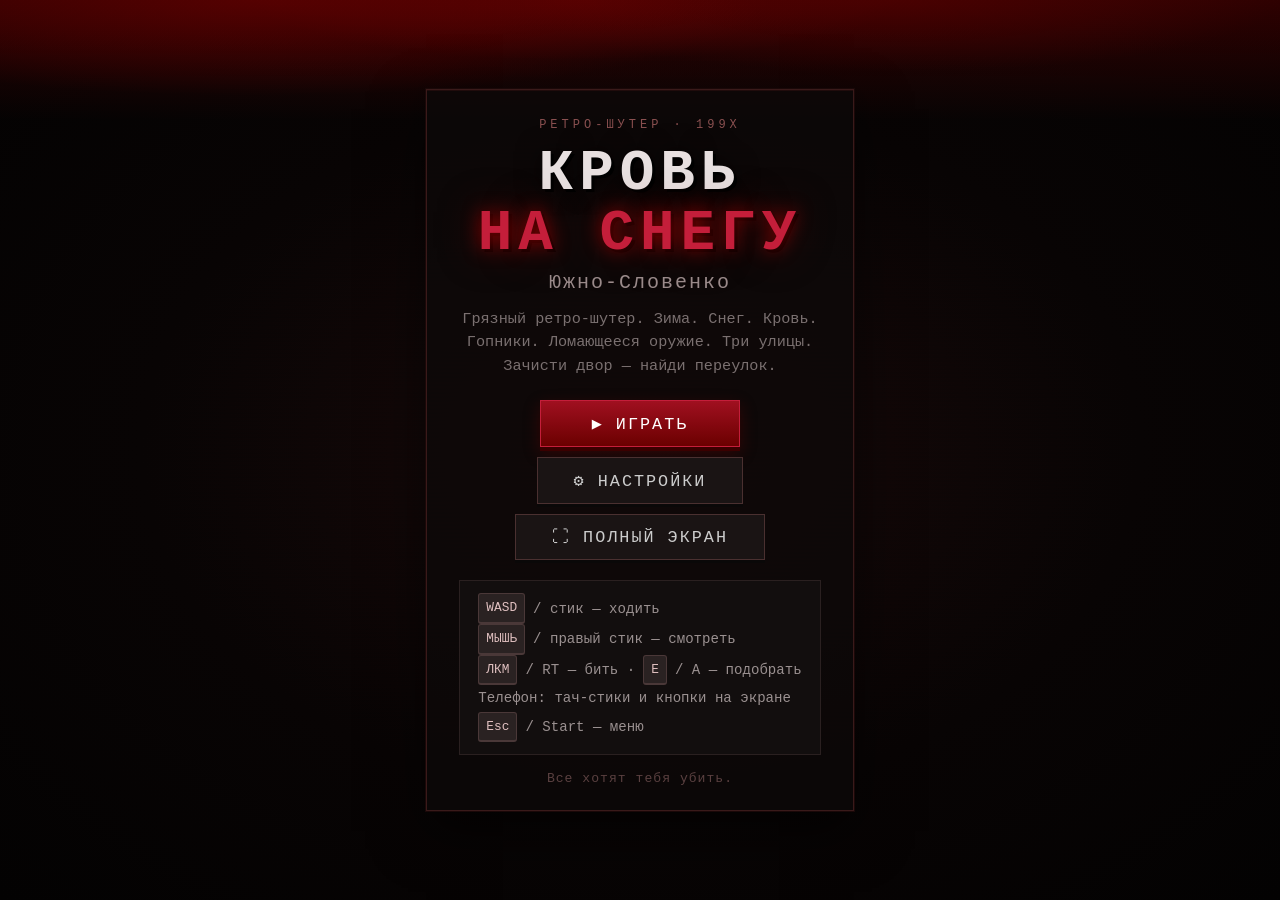
<file: index.html>
<!DOCTYPE html>
<html lang="ru">
<head>
  <meta charset="UTF-8">
  <meta name="viewport" content="width=device-width, initial-scale=1.0, maximum-scale=1.0, user-scalable=no, viewport-fit=cover">
  <meta name="mobile-web-app-capable" content="yes">
  <meta name="apple-mobile-web-app-capable" content="yes">
  <title>КРОВЬ НА СНЕГУ — Южно-Словенко</title>
  <link rel="stylesheet" href="CSS/style.css">
</head>
<body>
  <div id="ui">
    <!-- ========== TITLE / MAIN MENU ========== -->
    <div id="title-screen">
      <div class="menu-bg-fx"></div>
      <div class="menu-blood-drip"></div>

      <div class="menu-panel">
        <p class="menu-tag">РЕТРО-ШУТЕР · 199X</p>
        <h1 class="menu-title">
          <span class="t-line">КРОВЬ</span>
          <span class="t-line t-red">НА СНЕГУ</span>
        </h1>
        <p class="subtitle">Южно-Словенко</p>
        <p class="desc">Грязный ретро-шутер. Зима. Снег. Кровь.<br>Гопники. Ломающееся оружие. Три улицы.<br>Зачисти двор — найди переулок.</p>

        <div class="menu-buttons">
          <button id="start-btn" class="btn-main">▶  ИГРАТЬ</button>
          <button id="menu-settings-btn" class="btn-sec">⚙  НАСТРОЙКИ</button>
          <button id="fullscreen-btn" class="btn-sec">⛶  ПОЛНЫЙ ЭКРАН</button>
        </div>

        <div class="controls-box">
          <div class="ctrl-row"><kbd>WASD</kbd> / стик — ходить</div>
          <div class="ctrl-row"><kbd>МЫШЬ</kbd> / правый стик — смотреть</div>
          <div class="ctrl-row"><kbd>ЛКМ</kbd> / RT — бить · <kbd>E</kbd> / A — подобрать</div>
          <div class="ctrl-row">Телефон: тач-стики и кнопки на экране</div>
          <div class="ctrl-row"><kbd>Esc</kbd> / Start — меню</div>
        </div>

        <p class="warning">Все хотят тебя убить.</p>
      </div>
    </div>

    <!-- ========== HUD ========== -->
    <div id="hud" class="hidden">
      <div id="level-name"></div>
      <div id="weapon-name">Кулаки</div>
      <div id="health-bar-container" class="hidden">
        <div id="health-bar-bg">
          <div id="health-bar-fill"></div>
        </div>
        <div id="health-num">100</div>
      </div>
      <div id="health" class="hidden">HP: 100</div>
      <div id="ammo"></div>
      <div id="message"></div>
      <div id="hint-banner" class="hidden"></div>
    </div>

    <!-- ========== DEATH ========== -->
    <div id="death-screen" class="hidden">
      <div class="menu-bg-fx"></div>
      <h2>ТЫ СДОХ</h2>
      <p class="death-sub">Южно-Словенко тебя сожрало.</p>
      <p id="death-stats" class="death-stats"></p>
      <p class="restart-hint">Что дальше?</p>
      <div class="death-buttons">
        <button id="restart-btn" class="btn-main">ВСТАТЬ</button>
        <button id="menu-btn" class="btn-sec">В МЕНЮ</button>
      </div>
    </div>

    <!-- ========== WIN ========== -->
    <div id="win-screen" class="hidden">
      <div class="menu-bg-fx"></div>
      <h2 class="win-title">ТЫ ВЫШЕЛ</h2>
      <p class="death-sub">Южно-Словенко осталось позади.</p>
      <p id="win-stats" class="death-stats"></p>
      <div class="death-buttons">
        <button id="win-again-btn" class="btn-main">ЕЩЁ РАЗ</button>
        <button id="win-menu-btn" class="btn-sec">В МЕНЮ</button>
      </div>
    </div>

    <!-- ========== SETTINGS ========== -->
    <div id="settings-screen" class="hidden">
      <div class="settings-panel">
        <h2>НАСТРОЙКИ</h2>
        <div class="settings-row">
          <label>Громкость музыки</label>
          <div class="settings-control">
            <input type="range" id="vol-music" min="0" max="100" value="45">
            <span id="vol-music-val">45%</span>
          </div>
        </div>
        <div class="settings-row">
          <label>Чувствительность мыши</label>
          <div class="settings-control">
            <input type="range" id="mouse-sens" min="1" max="20" value="3">
            <span id="mouse-sens-val">3</span>
          </div>
        </div>
        <div class="settings-row">
          <label>Отображение здоровья</label>
          <div class="settings-control">
            <select id="health-mode">
              <option value="blood">Кровь по бокам</option>
              <option value="bar">Полоска снизу с числом</option>
            </select>
          </div>
        </div>
        <div class="settings-row">
          <label>Поле зрения (FOV)</label>
          <div class="settings-control">
            <input type="range" id="fov-range" min="50" max="110" value="60">
            <span id="fov-val">60°</span>
          </div>
        </div>
        <div class="settings-row">
          <label>Мини-карта</label>
          <div class="settings-control">
            <select id="minimap-mode">
              <option value="on">Включена</option>
              <option value="off">Выключена</option>
            </select>
          </div>
        </div>
        <div class="settings-actions" id="settings-ingame-actions">
          <button id="settings-restart" class="btn-sec">РЕСТАРТ УРОВНЯ</button>
          <button id="settings-menu" class="btn-sec">В ГЛАВНОЕ МЕНЮ</button>
        </div>
        <button id="settings-close" class="btn-main">ЗАКРЫТЬ (Esc)</button>
      </div>
    </div>
  </div>

  <canvas id="game"></canvas>
  <div id="crosshair" class="hidden">+</div>
  <div id="blood-overlay" class="hidden"></div>

  <!-- Mobile touch controls -->
  <div id="touch-controls" class="hidden">
    <div id="stick-move" class="touch-stick">
      <div class="stick-base"></div>
      <div class="stick-knob" id="stick-move-knob"></div>
    </div>
    <div id="stick-look" class="touch-stick touch-stick-right">
      <div class="stick-base"></div>
      <div class="stick-knob" id="stick-look-knob"></div>
    </div>
    <button type="button" id="touch-attack" class="touch-btn touch-attack">УДАР</button>
    <button type="button" id="touch-use" class="touch-btn touch-use">E</button>
    <button type="button" id="touch-pause" class="touch-btn touch-pause">☰</button>
  </div>

  <script src="JS/game.js"></script>
</body>
</html>
</file>
<file: CSS/style.css>
* {
  margin: 0;
  padding: 0;
  box-sizing: border-box;
}

body {
  background: #0a0a0a;
  overflow: hidden;
  font-family: "Courier New", monospace;
  color: #e0e0e0;
  cursor: default;
}

body.playing {
  cursor: none;
}

#game {
  display: block;
  width: 100vw;
  height: 100vh;
  background: #111;
  image-rendering: pixelated;
}

#crosshair {
  position: fixed;
  top: 50%;
  left: 50%;
  transform: translate(-50%, -50%);
  font-size: 28px;
  color: #ff2222;
  pointer-events: none;
  text-shadow: 0 0 4px #000;
  z-index: 20;
  font-weight: bold;
}

#ui {
  position: fixed;
  inset: 0;
  pointer-events: none;
  z-index: 10;
}

/* ========== SCREENS ========== */
#title-screen,
#death-screen,
#win-screen,
#settings-screen {
  position: absolute;
  inset: 0;
  display: flex;
  flex-direction: column;
  align-items: center;
  justify-content: center;
  text-align: center;
  pointer-events: auto;
  padding: 20px;
  cursor: default;
  overflow: hidden;
}

#title-screen {
  background: radial-gradient(ellipse at center, #1a0a0a 0%, #080404 55%, #030202 100%);
}

#death-screen {
  background: rgba(12, 2, 2, 0.94);
}

#settings-screen {
  background: rgba(10, 5, 5, 0.94);
}

#title-screen *,
#death-screen *,
#win-screen *,
#settings-screen * {
  cursor: default;
}

#title-screen button,
#death-screen button,
#win-screen button,
#settings-screen button {
  cursor: pointer;
}

/* Background FX */
.menu-bg-fx {
  position: absolute;
  inset: 0;
  background:
    repeating-linear-gradient(
      0deg,
      transparent,
      transparent 2px,
      rgba(0, 0, 0, 0.12) 2px,
      rgba(0, 0, 0, 0.12) 4px
    );
  pointer-events: none;
  opacity: 0.5;
  animation: scan 8s linear infinite;
}

@keyframes scan {
  0% { background-position: 0 0; }
  100% { background-position: 0 100px; }
}

.menu-blood-drip {
  position: absolute;
  top: 0;
  left: 0;
  right: 0;
  height: 120px;
  background:
    linear-gradient(180deg, rgba(100, 0, 0, 0.45) 0%, transparent 100%),
    radial-gradient(ellipse 40% 80% at 20% 0%, rgba(140, 0, 0, 0.5), transparent),
    radial-gradient(ellipse 30% 60% at 70% 0%, rgba(120, 0, 0, 0.4), transparent),
    radial-gradient(ellipse 25% 50% at 45% 0%, rgba(160, 0, 0, 0.35), transparent);
  pointer-events: none;
  animation: drip 4s ease-in-out infinite alternate;
}

@keyframes drip {
  0% { opacity: 0.7; transform: translateY(0); }
  100% { opacity: 1; transform: translateY(8px); }
}

.menu-panel {
  position: relative;
  z-index: 2;
  max-width: 520px;
  padding: 28px 32px 24px;
  background: rgba(12, 8, 8, 0.75);
  border: 1px solid #3a1a1a;
  box-shadow:
    0 0 0 1px #1a0808,
    0 20px 50px rgba(0, 0, 0, 0.6),
    inset 0 1px 0 rgba(255, 80, 80, 0.08);
}

.menu-tag {
  font-size: 0.75rem;
  letter-spacing: 4px;
  color: #8a5050;
  margin-bottom: 12px;
  text-transform: uppercase;
}

.menu-title {
  margin-bottom: 6px;
  line-height: 1.05;
}

.menu-title .t-line {
  display: block;
  font-size: clamp(2.4rem, 7vw, 3.6rem);
  font-weight: bold;
  letter-spacing: 6px;
  color: #e8e0e0;
  text-shadow: 3px 3px 0 #000, 0 0 24px rgba(0, 0, 0, 0.8);
}

.menu-title .t-red {
  color: #c41e3a;
  text-shadow:
    0 0 18px #8b0000,
    0 0 40px rgba(140, 0, 0, 0.5),
    3px 3px 0 #000;
  animation: pulse-red 2.8s ease-in-out infinite;
}

@keyframes pulse-red {
  0%, 100% { text-shadow: 0 0 18px #8b0000, 0 0 40px rgba(140, 0, 0, 0.45), 3px 3px 0 #000; }
  50% { text-shadow: 0 0 28px #c41e3a, 0 0 55px rgba(180, 0, 0, 0.65), 3px 3px 0 #000; }
}

.subtitle {
  font-size: 1.25rem;
  color: #9a8a8a;
  margin-bottom: 14px;
  letter-spacing: 2px;
}

.desc {
  color: #7a7070;
  max-width: 400px;
  margin: 0 auto 22px;
  line-height: 1.55;
  font-size: 0.95rem;
}

/* Buttons */
.menu-buttons,
.death-buttons {
  display: flex;
  flex-direction: column;
  gap: 10px;
  align-items: center;
  margin-bottom: 20px;
}

.death-buttons {
  flex-direction: row;
  flex-wrap: wrap;
  justify-content: center;
  gap: 12px;
}

.btn-main,
.btn-sec,
#settings-close {
  font-family: inherit;
  font-size: 1.05rem;
  letter-spacing: 2px;
  padding: 12px 36px;
  border: none;
  cursor: pointer;
  transition: background 0.15s, transform 0.1s, box-shadow 0.15s;
  pointer-events: auto;
  min-width: 200px;
}

.btn-main {
  background: linear-gradient(180deg, #a01020 0%, #6b0000 100%);
  color: #fff;
  border: 1px solid #c41e3a;
  box-shadow: 0 4px 0 #3a0000, 0 6px 16px rgba(120, 0, 0, 0.35);
}

.btn-main:hover {
  background: linear-gradient(180deg, #c41e3a 0%, #8b0000 100%);
  transform: translateY(-1px);
  box-shadow: 0 5px 0 #3a0000, 0 8px 20px rgba(160, 0, 0, 0.45);
}

.btn-main:active {
  transform: translateY(2px);
  box-shadow: 0 2px 0 #3a0000;
}

.btn-sec {
  background: #1a1414;
  color: #ccc;
  border: 1px solid #4a3030;
  box-shadow: 0 3px 0 #0a0808;
}

.btn-sec:hover {
  background: #2a1c1c;
  color: #fff;
  border-color: #6a4040;
}

#settings-close {
  background: linear-gradient(180deg, #a01020 0%, #6b0000 100%);
  color: #fff;
  border: 1px solid #c41e3a;
  margin-top: 20px;
}

#settings-close:hover {
  background: linear-gradient(180deg, #c41e3a 0%, #8b0000 100%);
}

/* Controls box */
.controls-box {
  background: #120e0e;
  border: 1px solid #2a2020;
  padding: 12px 18px;
  margin: 0 auto 16px;
  text-align: left;
  max-width: 380px;
  font-size: 0.88rem;
  color: #9a9090;
  line-height: 1.85;
}

.ctrl-row {
  display: flex;
  align-items: center;
  gap: 8px;
  flex-wrap: wrap;
}

kbd {
  display: inline-block;
  background: #2a2222;
  border: 1px solid #4a3838;
  border-bottom-width: 2px;
  padding: 2px 7px;
  font-family: inherit;
  font-size: 0.8rem;
  color: #e0c0c0;
  border-radius: 3px;
  min-width: 1.6em;
  text-align: center;
}

.warning {
  color: #5a4040;
  font-size: 0.82rem;
  letter-spacing: 1px;
}

/* Death */
#death-screen h2 {
  font-size: 3rem;
  color: #c41e3a;
  margin-bottom: 10px;
  text-shadow: 0 0 20px #8b0000, 3px 3px 0 #000;
  letter-spacing: 4px;
  position: relative;
  z-index: 2;
}

.death-sub {
  color: #aaa;
  margin-bottom: 8px;
  position: relative;
  z-index: 2;
}

.restart-hint {
  margin: 12px 0 16px;
  color: #888;
  font-size: 1rem;
  position: relative;
  z-index: 2;
}

/* HUD */
#hud {
  position: absolute;
  bottom: 0;
  left: 0;
  right: 0;
  padding: 16px 24px;
  background: linear-gradient(transparent, rgba(0, 0, 0, 0.75));
  display: flex;
  justify-content: space-between;
  align-items: flex-end;
  font-size: 1.1rem;
  pointer-events: none;
}

#level-name {
  position: absolute;
  top: 18px;
  left: 50%;
  transform: translateX(-50%);
  color: #ccc;
  font-size: 0.95rem;
  letter-spacing: 1px;
  text-shadow: 1px 1px 0 #000;
  opacity: 0.85;
  pointer-events: none;
}

#weapon-name {
  color: #ff4444;
  font-weight: bold;
  text-shadow: 1px 1px 0 #000;
}

#health {
  color: #4caf50;
  font-weight: bold;
}

#health-bar-container {
  display: flex;
  align-items: center;
  gap: 10px;
}

#health-bar-bg {
  width: 160px;
  height: 18px;
  background: #222;
  border: 2px solid #555;
  position: relative;
  overflow: hidden;
}

#health-bar-fill {
  height: 100%;
  width: 100%;
  background: linear-gradient(90deg, #c41e3a, #4caf50);
  transition: width 0.15s, background 0.2s;
}

#health-num {
  color: #fff;
  font-weight: bold;
  min-width: 36px;
  text-shadow: 1px 1px 0 #000;
}

#ammo {
  color: #ffaa00;
}

#message {
  position: absolute;
  top: 18%;
  left: 50%;
  transform: translateX(-50%);
  background: rgba(0, 0, 0, 0.7);
  padding: 8px 18px;
  color: #ff6666;
  font-size: 1.05rem;
  opacity: 0;
  transition: opacity 0.3s;
  pointer-events: none;
  white-space: nowrap;
}

#message.show {
  opacity: 1;
}

.hidden {
  display: none !important;
}

#settings-screen {
  background: rgba(0, 0, 0, 0.88) !important;
}

#settings-screen h2 {
  font-size: 2.2rem;
  color: #ff3a4a;
  margin-bottom: 24px;
  text-shadow: 0 0 18px #8b0000, 2px 2px 0 #000;
  letter-spacing: 3px;
}

/* Settings panel — яркая читаемая карточка */
.settings-panel {
  position: relative;
  z-index: 2;
  width: min(480px, 94vw);
  padding: 28px 28px 24px;
  background: #1e1616;
  border: 2px solid #6a3030;
  box-shadow:
    0 0 0 1px #2a1010,
    0 16px 40px rgba(0, 0, 0, 0.75),
    inset 0 1px 0 rgba(255, 100, 100, 0.12);
}

.settings-row {
  display: flex;
  flex-direction: column;
  align-items: stretch;
  gap: 10px;
  margin: 0 0 16px;
  width: 100%;
  background: #2a2020;
  border: 1px solid #5a3838;
  padding: 14px 16px;
  text-align: left;
}

.settings-row label {
  color: #f0e0e0;
  font-size: 1.05rem;
  font-weight: bold;
  letter-spacing: 0.5px;
  text-shadow: 1px 1px 0 #000;
}

.settings-control {
  display: flex;
  align-items: center;
  gap: 14px;
}

.settings-row input[type="range"] {
  flex: 1;
  height: 10px;
  accent-color: #e02030;
  cursor: pointer;
}

.settings-row select {
  flex: 1;
  background: #3a2828;
  color: #fff;
  border: 1px solid #8a5050;
  padding: 10px 12px;
  font-family: inherit;
  font-size: 1rem;
  cursor: pointer;
  border-radius: 2px;
}

.settings-row select option {
  background: #2a1a1a;
  color: #fff;
}

.settings-row span {
  min-width: 48px;
  color: #ffcccc;
  font-size: 1.05rem;
  font-weight: bold;
  text-align: right;
  text-shadow: 1px 1px 0 #000;
}

.settings-actions {
  display: flex;
  flex-direction: column;
  gap: 10px;
  margin: 4px 0 14px;
}

.settings-actions .btn-sec {
  width: 100%;
  padding: 12px 16px;
  font-size: 0.95rem;
}

/* Компактные настройки на телефоне */
@media (max-width: 700px), (pointer: coarse) {
  #settings-screen h2 {
    font-size: 1.25rem;
    margin-bottom: 10px;
    letter-spacing: 1px;
  }
  .settings-panel {
    width: min(340px, 92vw);
    padding: 12px 12px 10px;
    max-height: 88vh;
    overflow-y: auto;
  }
  .settings-row {
    gap: 4px;
    margin: 0 0 8px;
    padding: 8px 10px;
  }
  .settings-row label {
    font-size: 0.85rem;
  }
  .settings-row input[type="range"] {
    height: 8px;
  }
  .settings-row select {
    padding: 6px 8px;
    font-size: 0.85rem;
  }
  .settings-row span {
    min-width: 36px;
    font-size: 0.85rem;
  }
  .settings-actions {
    gap: 6px;
    margin: 2px 0 8px;
  }
  .settings-actions .btn-sec {
    padding: 8px 10px;
    font-size: 0.8rem;
  }
  #settings-close {
    padding: 10px 14px !important;
    font-size: 0.9rem !important;
    margin-top: 4px !important;
  }
}

#settings-close {
  width: 100%;
  margin-top: 8px;
  font-size: 1.1rem;
  padding: 14px 24px;
}

/* Blood overlay — сильнее и заметнее */
#blood-overlay {
  position: fixed;
  inset: 0;
  pointer-events: none;
  z-index: 15;
  background:
    linear-gradient(to right,
      rgba(160, 0, 0, 0.95) 0%,
      rgba(120, 0, 0, 0.7) 6%,
      rgba(90, 0, 0, 0.4) 14%,
      rgba(60, 0, 0, 0.15) 22%,
      transparent 30%,
      transparent 70%,
      rgba(60, 0, 0, 0.15) 78%,
      rgba(90, 0, 0, 0.4) 86%,
      rgba(120, 0, 0, 0.7) 94%,
      rgba(160, 0, 0, 0.95) 100%),
    linear-gradient(to bottom,
      rgba(100, 0, 0, 0.45) 0%,
      transparent 16%,
      transparent 84%,
      rgba(80, 0, 0, 0.5) 100%);
  opacity: 0;
  transition: opacity 0.2s;
  mix-blend-mode: multiply;
}

/* Критический HP: овальное «окно» зрения */
#blood-overlay.critical {
  background:
    radial-gradient(ellipse 42% 48% at 50% 50%,
      transparent 0%,
      transparent 50%,
      rgba(90, 0, 0, 0.4) 68%,
      rgba(120, 0, 0, 0.8) 85%,
      rgba(80, 0, 0, 0.95) 100%);
  mix-blend-mode: normal;
}

/* ========== INVENTORY / SHOP ========== */
#inventory-screen,
#shop-screen {
  position: absolute;
  inset: 0;
  display: flex;
  align-items: center;
  justify-content: center;
  background: rgba(8, 4, 4, 0.92);
  pointer-events: auto;
  z-index: 25;
  cursor: default;
}

.panel-box {
  width: min(520px, 94vw);
  max-height: 90vh;
  overflow-y: auto;
  background: #1a1414;
  border: 2px solid #6a3030;
  padding: 22px 22px 18px;
  box-shadow: 0 16px 40px rgba(0,0,0,0.75);
}

.shop-box { width: min(560px, 96vw); }

.panel-box h2 {
  color: #ff4444;
  font-size: 1.4rem;
  margin-bottom: 6px;
  text-shadow: 1px 1px 0 #000;
}

.hint-key {
  color: #888;
  font-size: 0.85rem;
  font-weight: normal;
}

.panel-sub {
  color: #aaa;
  font-size: 0.9rem;
  margin-bottom: 14px;
}

.slot-grid {
  display: grid;
  grid-template-columns: 1fr 1fr;
  gap: 10px;
  margin-bottom: 16px;
}

.inv-slot {
  background: #2a2020;
  border: 1px solid #5a3838;
  padding: 12px;
  cursor: pointer;
  text-align: left;
  color: #eee;
  font-family: inherit;
  transition: border-color 0.15s, background 0.15s;
}

.inv-slot:hover { border-color: #c41e3a; background: #322424; }
.inv-slot.active { border-color: #ff4444; box-shadow: inset 0 0 0 1px #ff4444; }
.inv-slot.empty { color: #666; cursor: default; }
.inv-slot .slot-name { font-weight: bold; color: #ff8888; display: block; margin-bottom: 4px; }
.inv-slot .slot-meta { font-size: 0.85rem; color: #bbb; }

.panel-footer {
  display: flex;
  justify-content: space-between;
  align-items: center;
  gap: 12px;
  margin-top: 8px;
}

#inv-money, .shop-money {
  color: #ffcc44;
  font-weight: bold;
  font-size: 1.15rem;
}

.shop-money { margin-bottom: 12px; }

.shop-tabs {
  display: flex;
  gap: 8px;
  margin-bottom: 12px;
}

.shop-tab {
  flex: 1;
  padding: 10px;
  background: #2a2020;
  border: 1px solid #5a3838;
  color: #ccc;
  font-family: inherit;
  cursor: pointer;
}

.shop-tab.active {
  background: #3a2020;
  border-color: #c41e3a;
  color: #fff;
  font-weight: bold;
}

.shop-list {
  display: flex;
  flex-direction: column;
  gap: 8px;
  margin-bottom: 14px;
  max-height: 50vh;
  overflow-y: auto;
}

.shop-item {
  display: flex;
  justify-content: space-between;
  align-items: center;
  gap: 12px;
  background: #2a2020;
  border: 1px solid #5a3838;
  padding: 12px 14px;
}

.shop-item-info { text-align: left; flex: 1; }
.shop-item-info .item-name { font-weight: bold; color: #ffaaaa; }
.shop-item-info .item-desc { font-size: 0.85rem; color: #999; margin-top: 3px; }

.shop-item button {
  background: #4a2020;
  border: 1px solid #8a4040;
  color: #ffcc88;
  padding: 8px 14px;
  font-family: inherit;
  font-weight: bold;
  cursor: pointer;
  white-space: nowrap;
}

.shop-item button:hover { background: #6a2828; }
.shop-item button:disabled {
  opacity: 0.4;
  cursor: not-allowed;
}

#money-hud {
  position: absolute;
  top: 18px;
  right: 18px;
  color: #ffcc44;
  font-weight: bold;
  text-shadow: 1px 1px 0 #000;
  font-size: 1.05rem;
}

#message {
  pointer-events: none;
}

#win-screen {
  background: rgba(8, 12, 10, 0.94);
}
.win-title {
  color: #88ffaa;
  font-size: 3rem;
  text-shadow: 0 0 20px rgba(80, 200, 120, 0.4);
  margin-bottom: 12px;
}
.death-stats {
  color: #ccc;
  font-size: 1rem;
  margin: 12px 0 8px;
  letter-spacing: 0.5px;
}

/* ========== TOUCH CONTROLS (mobile) ========== */
#touch-controls {
  position: fixed;
  inset: 0;
  z-index: 50;
  pointer-events: none;
  touch-action: none;
  display: none;
}

#touch-controls:not(.hidden),
body.touch-mode #touch-controls {
  display: block !important;
}

.touch-stick {
  position: absolute;
  bottom: max(20px, env(safe-area-inset-bottom));
  left: max(12px, env(safe-area-inset-left));
  width: 130px;
  height: 130px;
  pointer-events: auto;
  touch-action: none;
  z-index: 51;
}

.touch-stick-right {
  left: auto;
  right: max(12px, env(safe-area-inset-right));
}

.stick-base {
  position: absolute;
  inset: 0;
  border-radius: 50%;
  background: rgba(20, 10, 10, 0.55);
  border: 3px solid rgba(255, 80, 80, 0.7);
  box-shadow: 0 0 12px rgba(0, 0, 0, 0.45);
}

.stick-knob {
  position: absolute;
  left: 50%;
  top: 50%;
  width: 54px;
  height: 54px;
  margin: -27px 0 0 -27px;
  border-radius: 50%;
  background: rgba(230, 50, 50, 0.75);
  border: 2px solid rgba(255, 160, 160, 0.9);
  pointer-events: none;
  transition: none;
}

.touch-btn {
  position: absolute;
  pointer-events: auto;
  touch-action: manipulation;
  border: 3px solid rgba(255, 80, 80, 0.75);
  background: rgba(50, 12, 12, 0.72);
  color: #ffe0e0;
  font-family: "Courier New", monospace;
  font-weight: bold;
  border-radius: 50%;
  user-select: none;
  -webkit-user-select: none;
  z-index: 51;
  box-shadow: 0 4px 12px rgba(0, 0, 0, 0.4);
}

.touch-btn:active,
.touch-btn.pressed {
  background: rgba(200, 30, 30, 0.85);
  border-color: #ff5555;
}

.touch-attack {
  right: max(20px, env(safe-area-inset-right));
  bottom: max(165px, calc(env(safe-area-inset-bottom) + 155px));
  width: 78px;
  height: 78px;
  font-size: 0.9rem;
}

.touch-use {
  right: max(105px, calc(env(safe-area-inset-right) + 88px));
  bottom: max(115px, calc(env(safe-area-inset-bottom) + 105px));
  width: 60px;
  height: 60px;
  font-size: 1.05rem;
}

.touch-pause {
  top: max(10px, env(safe-area-inset-top));
  right: max(10px, env(safe-area-inset-right));
  width: 48px;
  height: 48px;
  font-size: 1.15rem;
  border-radius: 12px;
}

/* Prevent page scroll / zoom while playing on mobile */
html, body {
  overscroll-behavior: none;
  -webkit-tap-highlight-color: transparent;
}

/* Hint banner at start of run */
#hint-banner {
  position: absolute;
  left: 50%;
  bottom: 18%;
  transform: translateX(-50%);
  max-width: 90vw;
  padding: 10px 16px;
  background: rgba(0, 0, 0, 0.65);
  border: 1px solid rgba(200, 60, 60, 0.5);
  color: #ffdddd;
  font-size: 0.95rem;
  text-align: center;
  pointer-events: none;
  z-index: 18;
  line-height: 1.4;
}
#hint-banner.hidden { display: none; }

#crosshair.hit {
  color: #ff3333;
  text-shadow: 0 0 8px #ff0000;
  transform: translate(-50%, -50%) scale(1.35);
}

#crosshair {
  transition: color 0.08s, transform 0.08s;
}
</file>
